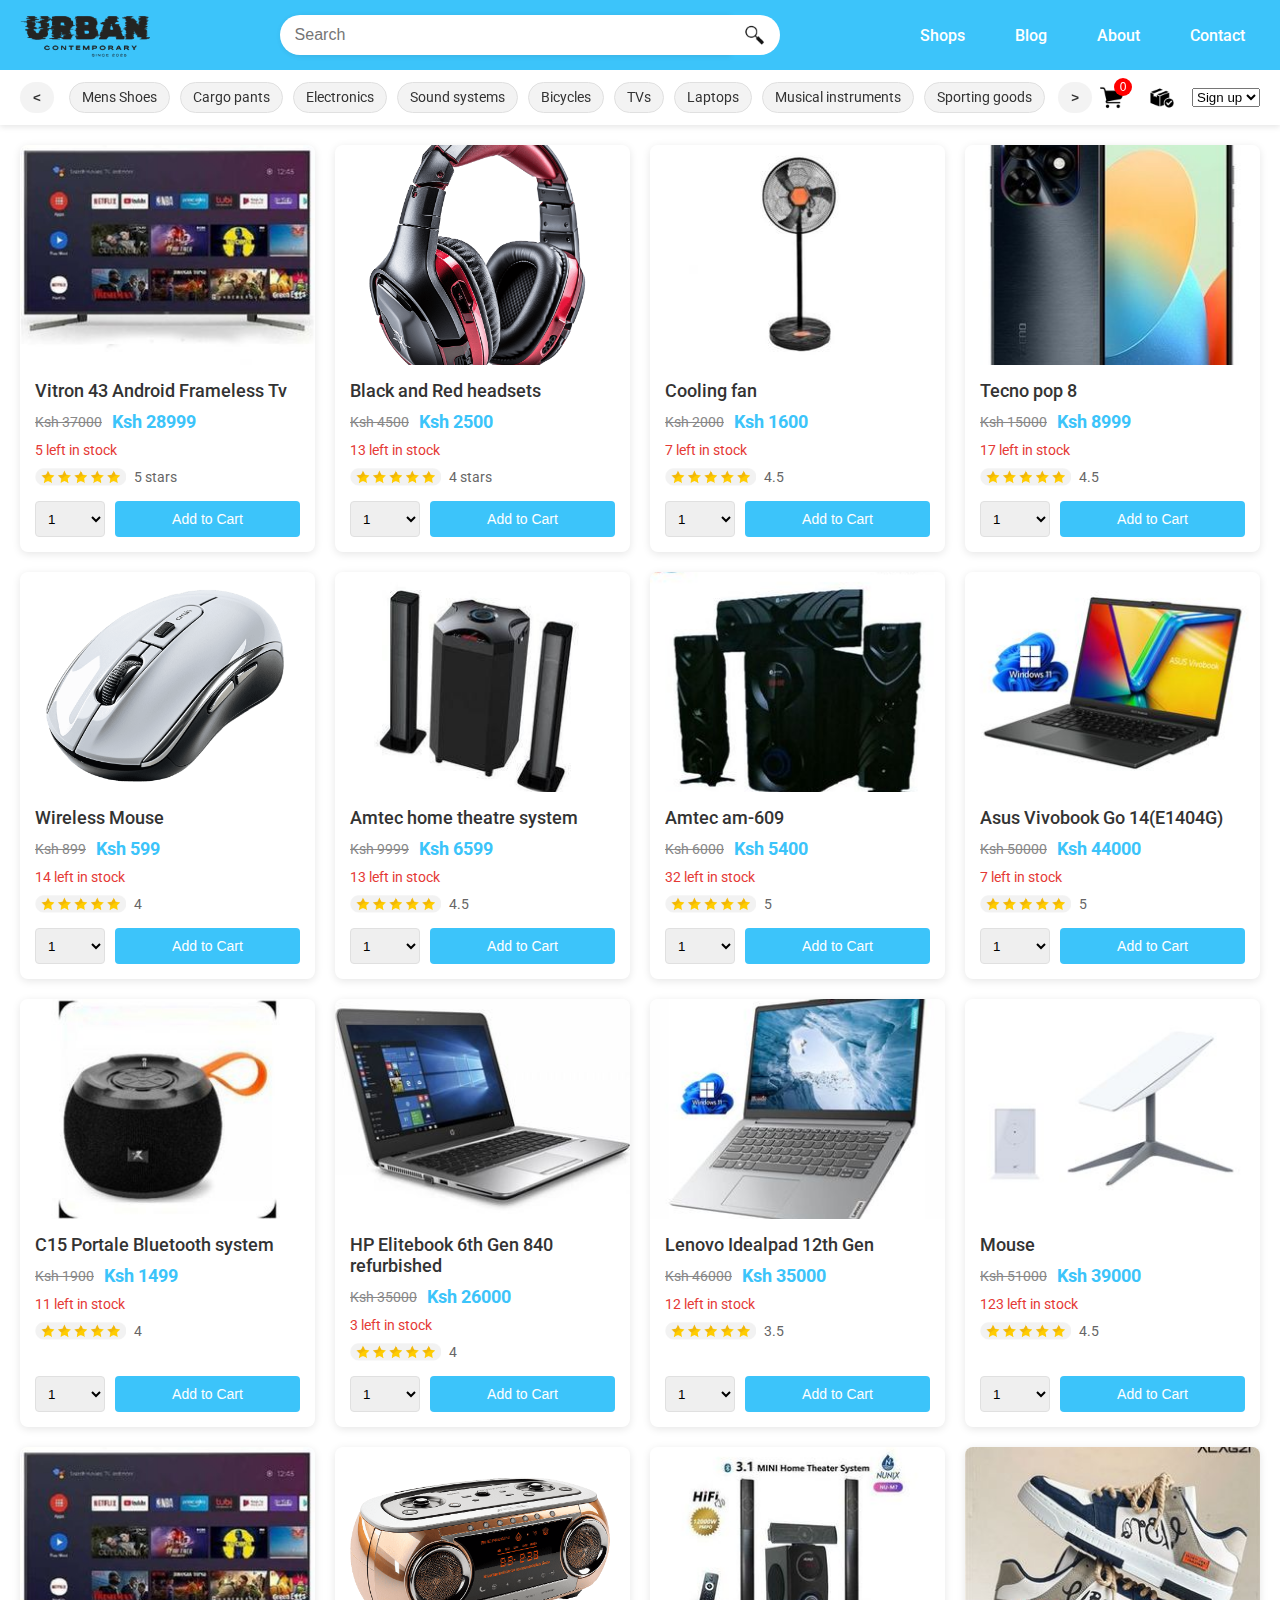
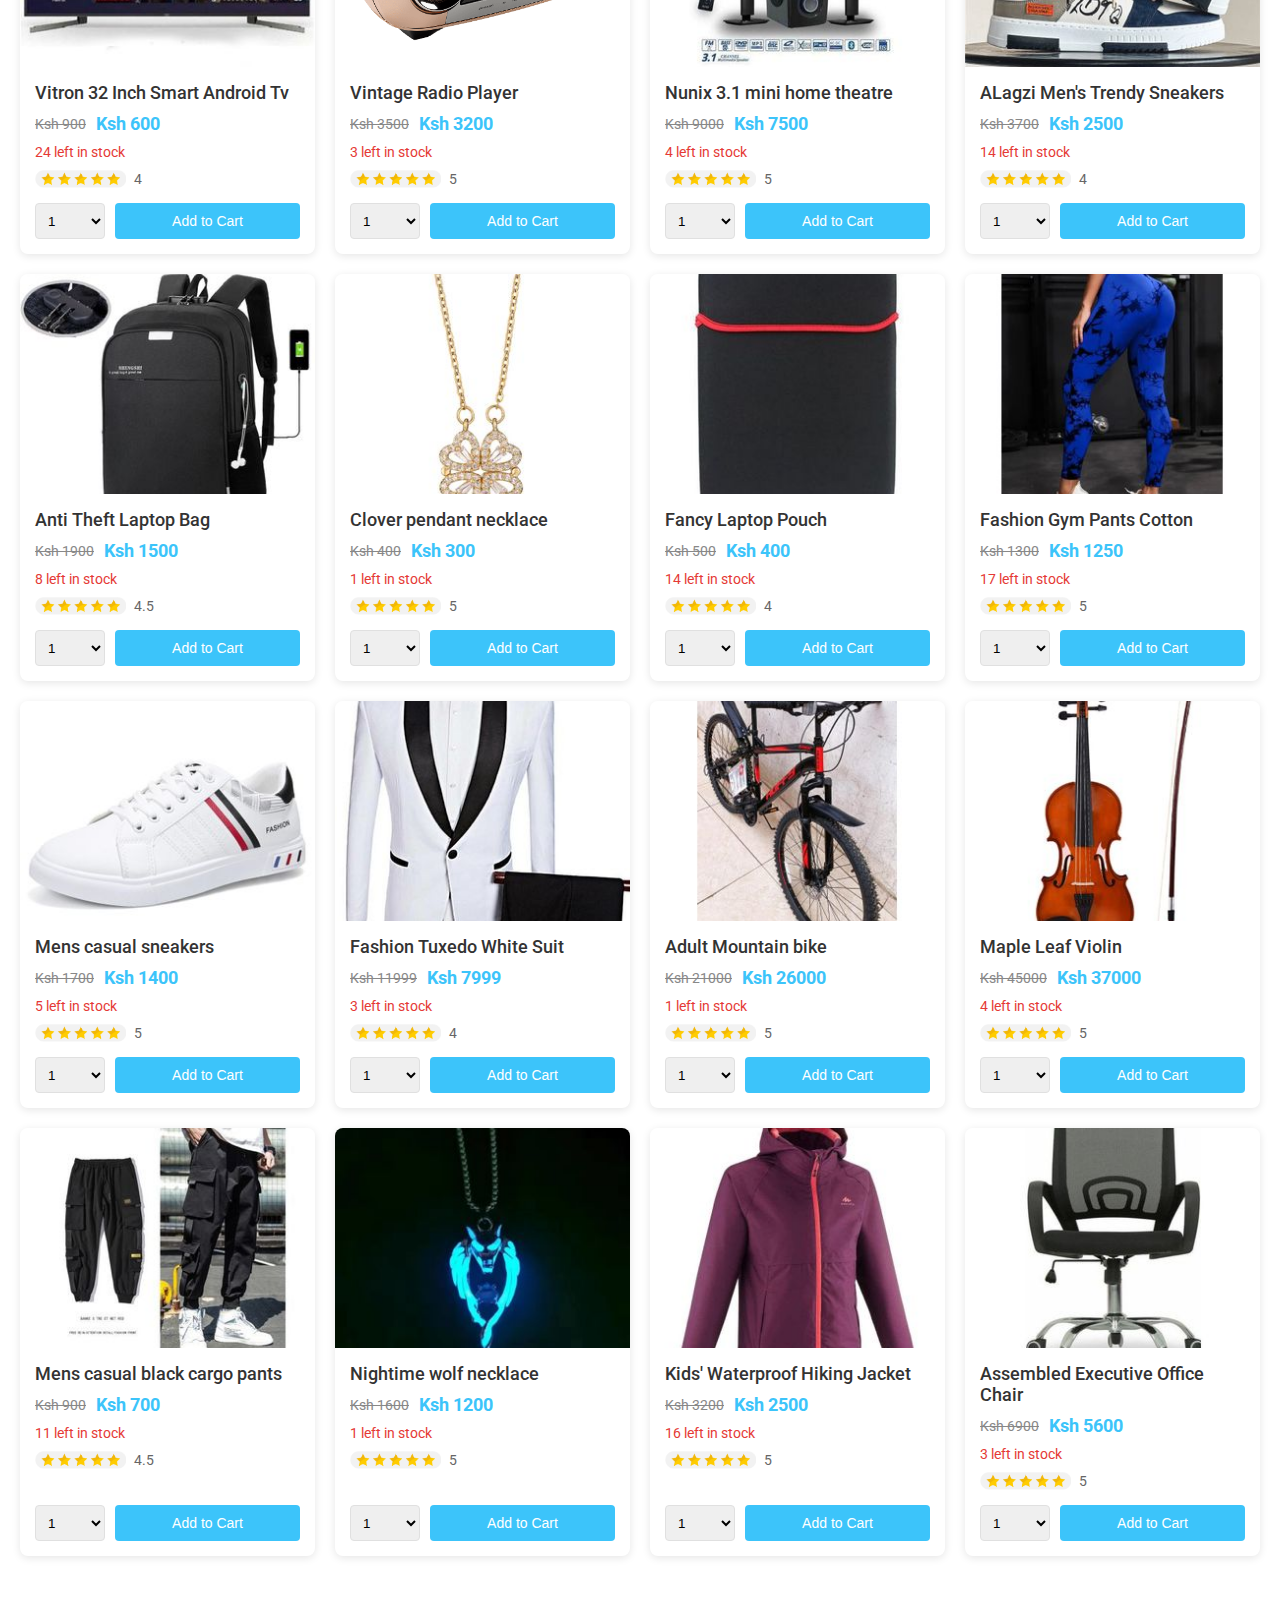
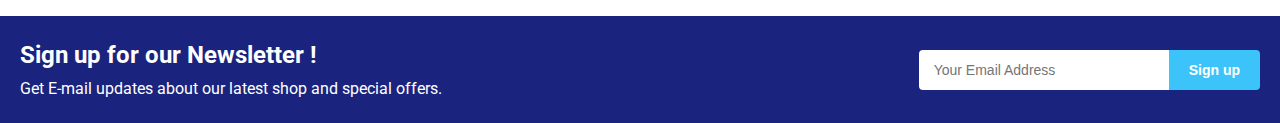
<file: html/Index.html>
<!DOCTYPE html>
<html lang="en">
<head>
  <meta charset="UTF-8">
  <meta name="viewport" content="width=device-width, initial-scale=1.0">
  <title>Urban contemporary</title>
  <link rel="preconnect" href="https://fonts.googleapis.com">
<link rel="preconnect" href="https://fonts.gstatic.com" crossorigin>
<link href="https://fonts.googleapis.com/css2?family=Roboto:ital,wght@0,100..900;1,100..900&display=swap" rel="stylesheet">

<link rel="stylesheet" href="../css/index.css">
<link rel="stylesheet" href="../css/products.css">
</head>
<body>
  <!-- Main Header -->
<header class="header">
  <div class="header-content">
    <div class="header-left">
      <img class="logo" src="../icons/3-company-logo__1_-removebg-preview.png" alt="Company Logo">
    </div>
    
    <div class="search-section">
      <input type="search" class="search-bar" placeholder="Search" aria-label="Search products">
      <button type="button" class="search-btn" aria-label="Search">
        <img src="../icons/—Pngtree—vector search icon_3783210.png" alt="" class="search-icon">
      </button>
    </div>

    <nav class="main-nav">
      <ul class="nav-list">
        <li><a href="#" class="nav-link">Shops</a></li>
        <li><a href="#" class="nav-link">Blog</a></li>
        <li><a href="#" class="nav-link">About</a></li>
        <li><a href="#" class="nav-link">Contact</a></li>
      </ul>
    </nav>
  </div>
</header>

<!-- Mini Header -->
<div class="mini-header">
  <div class="mini-header-content">
    <button class="scroll-btn left-btn" aria-label="Scroll left">&lt;</button>
    
    <div class="scroll-wrapper">
      <div class="scroll-container" aria-label="Product categories">
        <div class="scroll-content">
          <a href="#" class="scroll-item">Mens Shoes</a>
          <a href="#" class="scroll-item">Cargo pants</a>
          <a href="#" class="scroll-item">Electronics</a>
          <a href="#" class="scroll-item">Sound systems</a>
          <a href="#" class="scroll-item">Bicycles</a>
          <a href="#" class="scroll-item">TVs</a>
          <a href="#" class="scroll-item">Laptops</a>
          <a href="#" class="scroll-item">Musical instruments</a>
          <a href="#" class="scroll-item">Sporting goods</a>
          <a href="#" class="scroll-item">Home deco</a>
          <a href="#" class="scroll-item">Office</a>
        </div>
      </div>
    </div>
    
    <button class="scroll-btn right-btn" aria-label="Scroll right">&gt;</button>

    <div class="header-utils">
      <a href="./Checkout.html">
      <button class="icon-btn icon-btn-1" aria-label="Cart">
        <img src="../icons/shopping-cart-no-background.png" alt="" class="util-icon">
        <div class="cart-quantity-display-js cart-quantity-display-css"></div>
      </button>
    </a>
      
      <button class="icon-btn" aria-label="Orders">
        <img src="../icons/orders.png" alt="" class="util-icon">
      </button>
      
      <select class="login-btn" id="login-select">
        <option value="sign-up.html"  class="sign-up-select">Sign up</option>
        <option value="login.html" class="sign-up-select">Log in</option>
      </select>
      </div>
    </div>
  </div>

 <!--The products section starts here -->
  <div class="main-container">
    <div class="all-products-container">
    </div>
    
  </div>

  <footer>
    <div class="newsletter-container">
      <div class="newsletter-text">
        <h2>Sign up for our Newsletter !</h2>
        <p>Get E-mail updates about our latest shop and special offers.</p>
      </div>
      <div class="newsletter-form">
          <input type="email" class="email-input" placeholder="Your Email Address" required>
          <button type="submit" class="signup-button">Sign up</button>
       </div>
    </div>

</footer>

<script type="module" src="../javascript/index.js"></script>
</body>
</html>
</file>
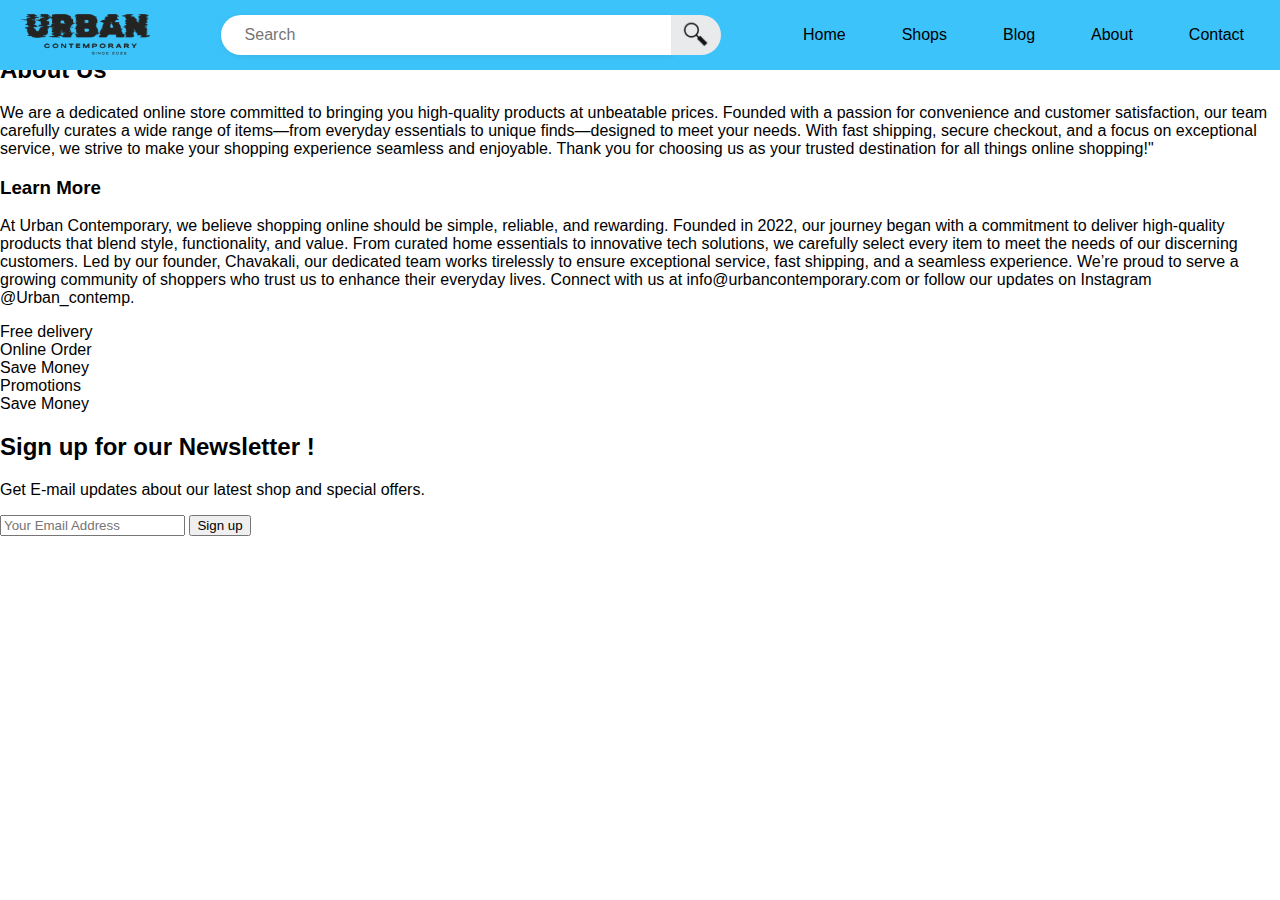
<file: html/about.html>
<!DOCTYPE html>
<html lang="en">
<head>
    <meta charset="UTF-8">
    <meta name="viewport" content="width=device-width, initial-scale=1.0">
    <title>About</title>
    <link rel="stylesheet" href="../css/about.css">
</head>
<body>
     <!-- Main Header -->
    <header class="header">
    <div class="header-content">
      <div class="header-left">
        <img class="logo" src="../icons/3-company-logo__1_-removebg-preview.png" alt="Company Logo">
      </div>
      
      <div class="search-section">
        <input type="search" class="search-bar" placeholder="Search" aria-label="Search products">
        <button type="button" class="search-btn" aria-label="Search">
          <img src="../icons/—Pngtree—vector search icon_3783210.png" alt="" class="search-icon">
        </button>
      </div>
  
      <nav class="main-nav">
        <ul class="nav-list">
          <li><a href="Index.html" class="nav-link">Home</a></li>
          <li><a href="shop.html" class="nav-link">Shops</a></li>
          <li><a href="blog.html" class="nav-link">Blog</a></li>
          <li><a href="about.html" class="nav-link">About</a></li>
          <li><a href="contact.html" class="nav-link">Contact</a></li>
        </ul>
      </nav>
      </div>
    </header>
    <br><br>

    <h2 class="katik" >About Us</h2>
    <div class="about">
      <p>We are a dedicated online store committed to bringing you high-quality products at unbeatable prices. Founded with a passion for convenience and customer satisfaction, our team carefully curates a wide range of items—from everyday essentials to unique finds—designed to meet your needs. With fast shipping, secure checkout, and a focus on exceptional service, we strive to make your shopping experience seamless and enjoyable. Thank you for choosing us as your trusted destination for all things online shopping!"</p>
    </div>

    <h3 class="katik">Learn More</h3>
    <p>At Urban Contemporary, we believe shopping online should be simple, reliable, and rewarding. Founded in 2022, our journey began with a commitment to deliver high-quality products that blend style, functionality, and value. From curated home essentials to innovative tech solutions, we carefully select every item to meet the needs of our discerning customers. Led by our founder, Chavakali, our dedicated team works tirelessly to ensure exceptional service, fast shipping, and a seamless experience. We’re proud to serve a growing community of shoppers who trust us to enhance their everyday lives. Connect with us at info@urbancontemporary.com or follow our updates on Instagram @Urban_contemp.</p>

   <!--Advertisment-->
   <div class="mkebe">
    <div class="box" id="box1">Free delivery</div>
    <div class="box" id="box2">Online Order</div>
    <div class="box" id="box3">Save Money</div>
    <div class="box" id="box4">Promotions</div>
    <div class="box" id="box5">Save Money</div>
    
   </div>

    <footer>
      <div class="newsletter-container">
        <div class="newsletter-text">
          <h2>Sign up for our Newsletter !</h2>
          <p>Get E-mail updates about our latest shop and special offers.</p>
        </div>
        <div class="newsletter-form">
            <input type="email" class="email-input" placeholder="Your Email Address" required>
            <button type="submit" class="signup-button">Sign up</button>
         </div>
      </div>
  
  </footer>
 
  </body>
</html>
</file>
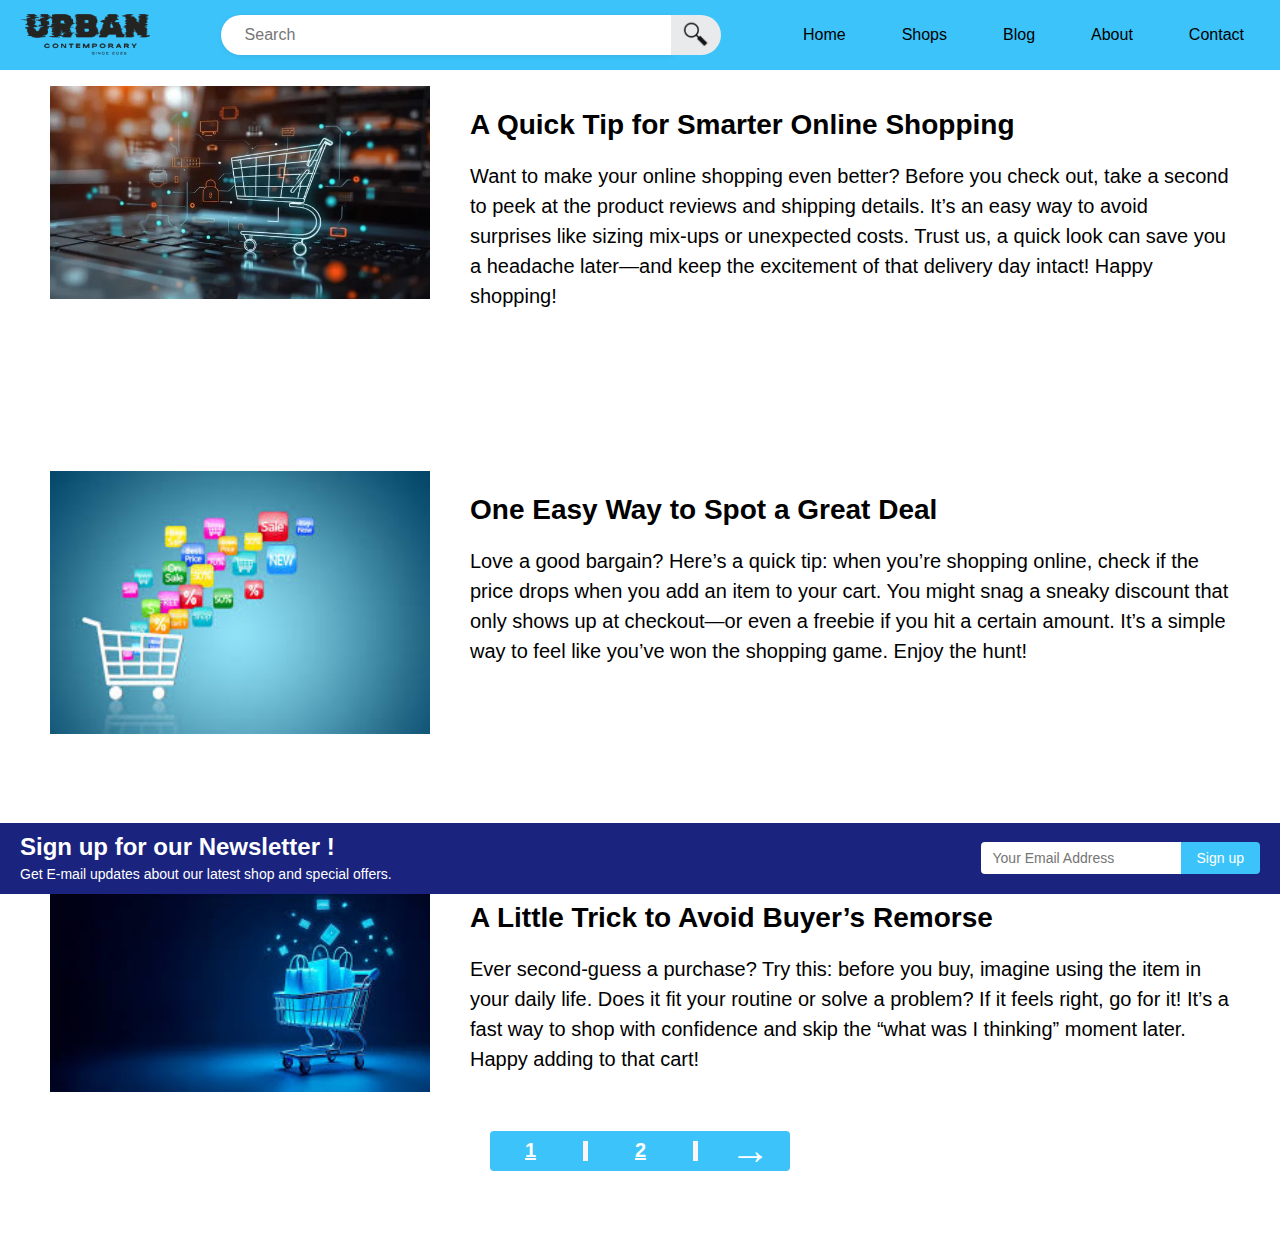
<file: html/blog.html>
<!DOCTYPE html>
<html lang="en">
<head>
    <meta charset="UTF-8">
    <meta name="viewport" content="width=device-width, initial-scale=1.0">
    <title>BLOG</title>
    <link rel="stylesheet" href="../css/blog.css">
</head>
<body>
    <!-- Main Header -->
<header class="header">
  <div class="header-content">
    <div class="header-left">
      <img class="logo" src="../icons/3-company-logo__1_-removebg-preview.png" alt="Company Logo">
    </div>
    
    <div class="search-section">
      <input type="search" class="search-bar" placeholder="Search" aria-label="Search products">
      <button type="button" class="search-btn" aria-label="Search">
        <img src="../icons/—Pngtree—vector search icon_3783210.png" alt="" class="search-icon">
      </button>
    </div>

    <nav class="main-nav">
      <ul class="nav-list">
        <li><a href="Index.html" class="nav-link">Home</a></li>
        <li><a href="shop.html" class="nav-link">Shops</a></li>
        <li><a href="Index.html" class="nav-link">Blog</a></li>
        <li><a href="about.html" class="nav-link">About</a></li>
        <li><a href="contact.html" class="nav-link">Contact</a></li>
      </ul>
    </nav>
  </div>
</header>
<br><br>

<section>
  <div class="kibuyu">
    <div class="pic1">
        <img src="../products/Shopimage.webp" alt="Shopping image">
    </div>
    <div class="blog1">
      <h2>A Quick Tip for Smarter Online Shopping</h2>
      <p>Want to make your online shopping even better? Before you check out, take a second to peek at the product reviews and shipping details. It’s an easy way to avoid surprises like sizing mix-ups or unexpected costs. Trust us, a quick look can save you a headache later—and keep the excitement of that delivery day intact! Happy shopping!</p>
    </div>
  </div>
  <div class="kibuyu">
    <div class="pic1">
        <img src="../products/ShopImage3.jpeg" alt="Shopping image">
    </div>
    <div class="blog1">
      <h2>One Easy Way to Spot a Great Deal</h2>
      <p>Love a good bargain? Here’s a quick tip: when you’re shopping online, check if the price drops when you add an item to your cart. You might snag a sneaky discount that only shows up at checkout—or even a freebie if you hit a certain amount. It’s a simple way to feel like you’ve won the shopping game. Enjoy the hunt!</p>
    </div>
  </div>
  <div class="kibuyu">
    <div class="pic1">
        <img src="../products/ShopImage4.jpeg" alt="Shopping image">
    </div>
    <div class="blog1">
      <h2>A Little Trick to Avoid Buyer’s Remorse</h2>
      <p>Ever second-guess a purchase? Try this: before you buy, imagine using the item in your daily life. Does it fit your routine or solve a problem? If it feels right, go for it! It’s a fast way to shop with confidence and skip the “what was I thinking” moment later. Happy adding to that cart!</p>
    </div>
  </div>

</section>
<footer>

  <!--Adjustments needed-->

  <div class="progress-container">
    <a href="" class="step">1</a>
    <div class="separator"></div>
    <a href="" class="step">2</a>
    <div class="separator"></div>
    <div class="arrow">→</div>
  </div>
    <div class="newsletter-container">
      <div class="newsletter-text">
        <h2>Sign up for our Newsletter !</h2>
        <p>Get E-mail updates about our latest shop and special offers.</p>
      </div>
      <div class="newsletter-form">
          <input type="email" class="email-input" placeholder="Your Email Address" required>
          <button type="submit" class="signup-button">Sign up</button>
       </div>
    </div>

</footer>

  </body>
</html>
</file>
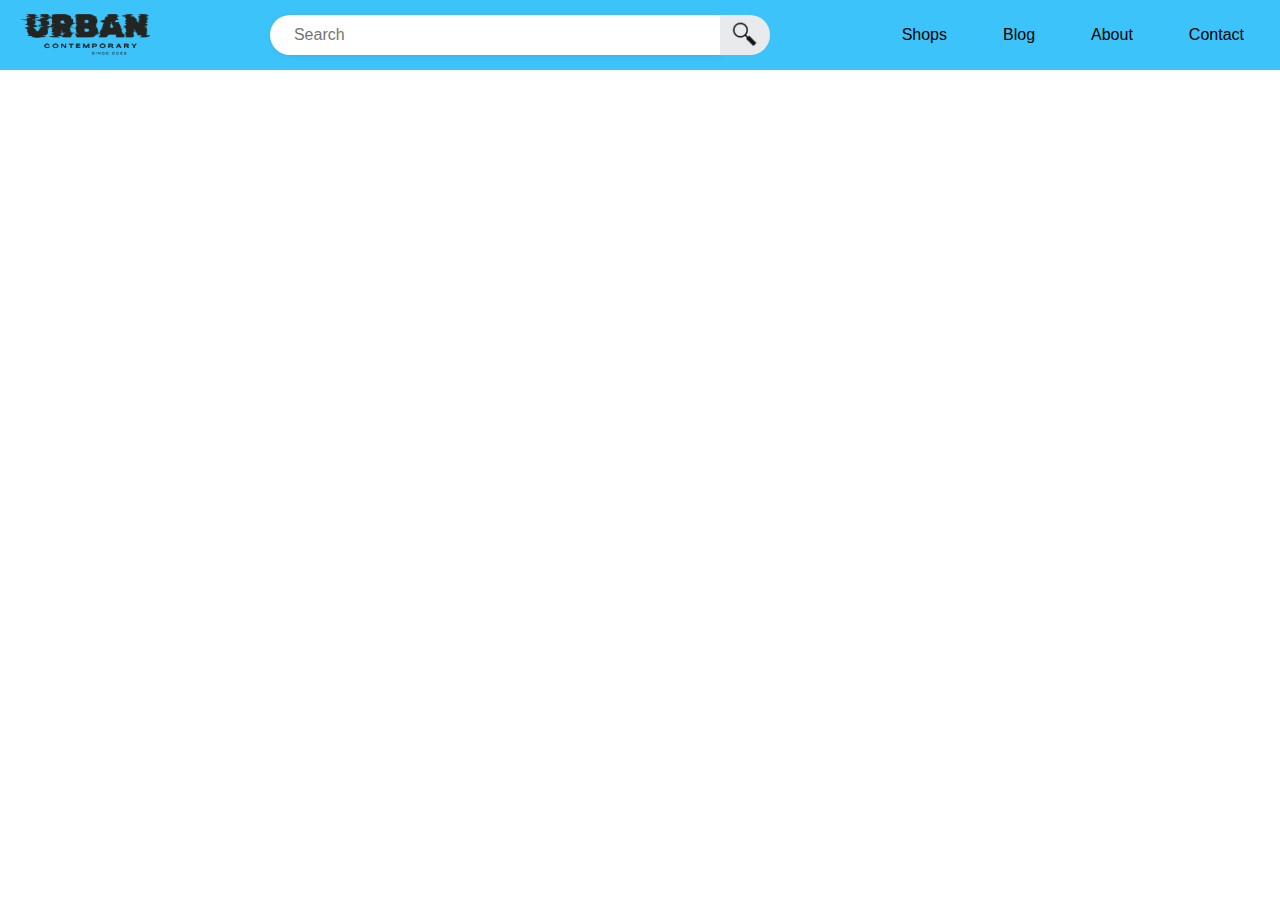
<file: html/contact.html>
<!DOCTYPE html>
<html lang="en">
<head>
    <meta charset="UTF-8">
    <meta name="viewport" content="width=device-width, initial-scale=1.0">
    <title>Contact</title>
    <link rel="stylesheet" href="../css/contact.css">
</head>
<body>
     <!-- Main Header -->
<header class="header">
    <div class="header-content">
      <div class="header-left">
        <img class="logo" src="../icons/3-company-logo__1_-removebg-preview.png" alt="Company Logo">
      </div>
      
      <div class="search-section">
        <input type="search" class="search-bar" placeholder="Search" aria-label="Search products">
        <button type="button" class="search-btn" aria-label="Search">
          <img src="../icons/—Pngtree—vector search icon_3783210.png" alt="" class="search-icon">
        </button>
      </div>
  
      <nav class="main-nav">
        <ul class="nav-list">
          <li><a href="#" class="nav-link">Shops</a></li>
          <li><a href="#" class="nav-link">Blog</a></li>
          <li><a href="#" class="nav-link">About</a></li>
          <li><a href="#" class="nav-link">Contact</a></li>
        </ul>
      </nav>
    </div>
  </header>


  <footer class="footer">
    <img src="./sign-up-newsletter.png" alt="Newsletter">
  </footer>
</body>
</html>
</file>
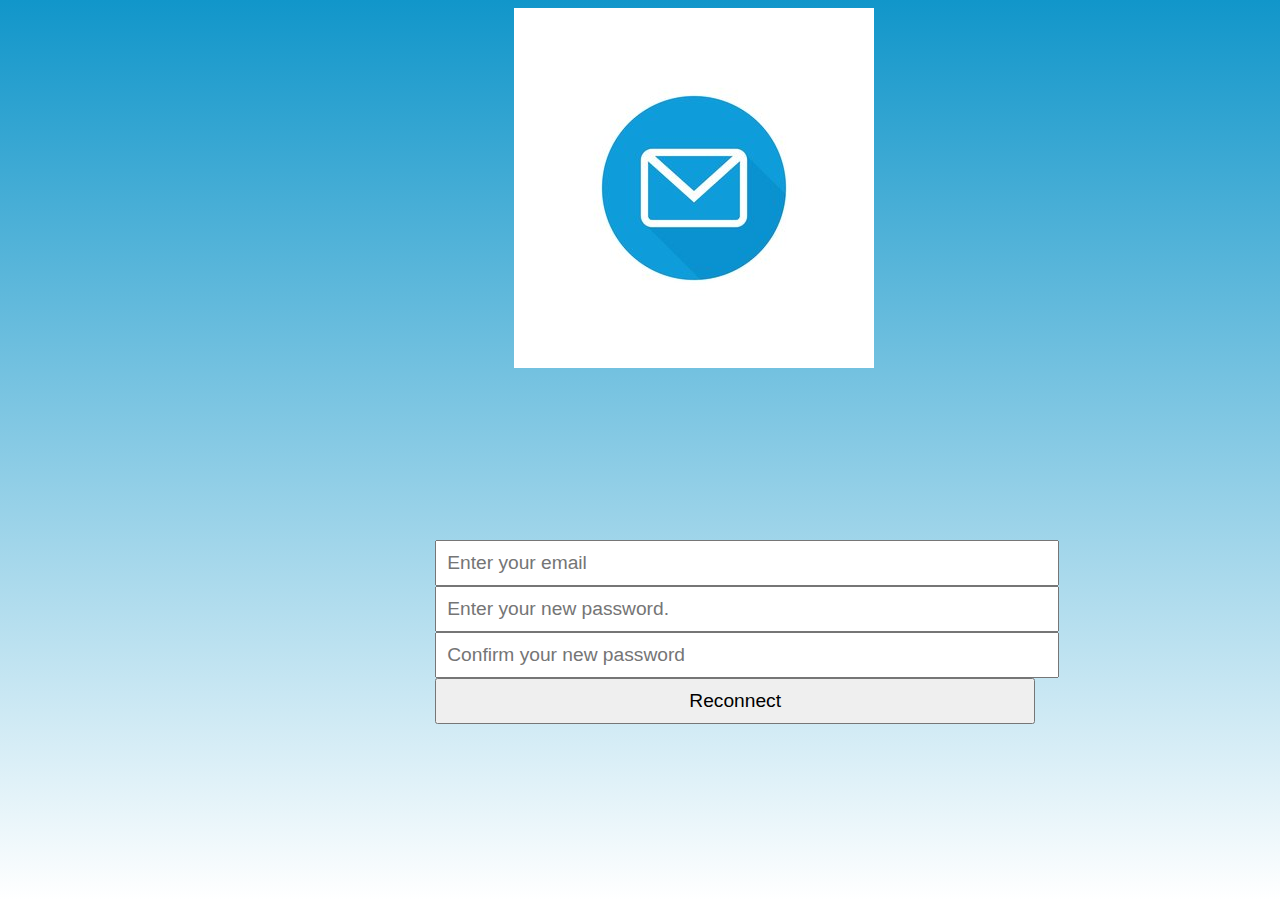
<file: html/email-reconnect.html>
<!DOCTYPE html>
<html lang="en">
<head>
    <meta charset="UTF-8">
    <meta name="viewport" content="width=device-width, initial-scale=1.0">
    <title>Reconnect</title>
    <link rel="stylesheet" href="../css/email-reconnect.css">
</head>
<body>
    <div class="mkebe1">
        <img src="../products/mail.jpg" alt="mail icon">
        <br>

        <form action="./login.html" method="post">
            <input type="email" name="email" placeholder="Enter your email">
            <input type="password" name="password" placeholder="Enter your new password."required>
            <input type="password" name="passconfirm" placeholder="Confirm your new password"required>
            <input type="submit" name="Reconn" value="Reconnect">
        </form>
    </div>
</body>
</html>
</file>
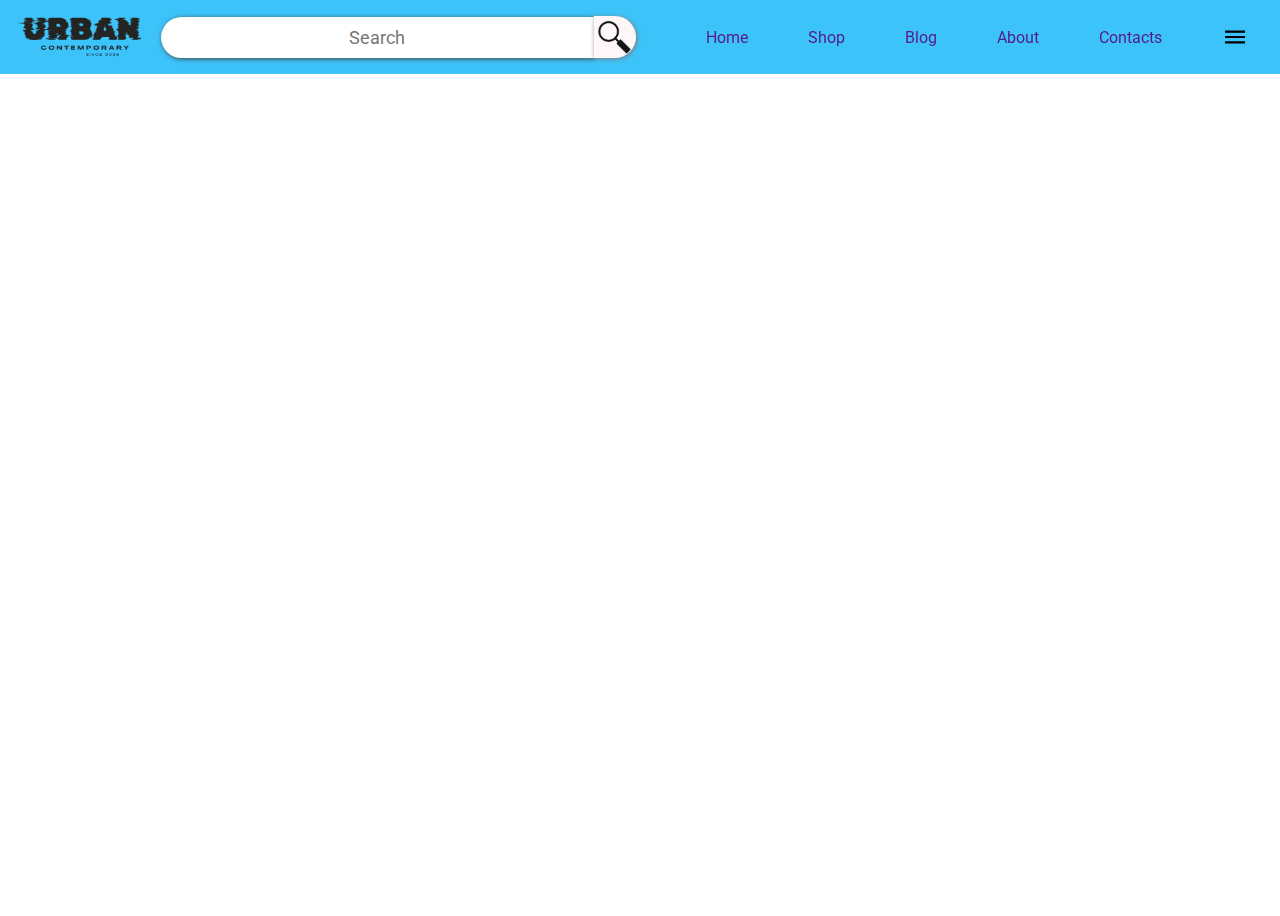
<file: html/homepage.html>
<!DOCTYPE html>
<html lang="en">
<head>
  <meta charset="UTF-8">
  <meta name="viewport" content="width=device-width, initial-scale=1.0">
  <title>Urban contemporary</title>
  <link rel="preconnect" href="https://fonts.googleapis.com">
<link rel="preconnect" href="https://fonts.gstatic.com" crossorigin>
<link href="https://fonts.googleapis.com/css2?family=Roboto:ital,wght@0,100..900;1,100..900&display=swap" rel="stylesheet">

<link rel="stylesheet" href="../css/homepage.css">
</head>
<body>
  <div class="header">
    <div class="header-left-section">
      <img class="company-logo-image" src="../icons/company-logo-removebg-preview.png" alt="Company Logo">
    </div>
    <div class="middle-section">
      <input class="search-bar-header" type="text" placeholder="Search">
      <img src="../icons/—Pngtree—vector search icon_3783210.png" class="search-button-header">
     </div>
    <div class="header-right-section">
     <nav>
      <ul class="sidebar-navigation">
       <li><a href="">Home</a></li>
       <li><a href="">Shop</a></li>
       <li><a href="">Blog</a></li>
       <li><a href="">About</a></li>
       <li><a href="">Login</a></li>
      </ul>

      <ul>
        <li><a href="">Home</a></li>
        <li><a href="">Shop</a></li>
        <li><a href="">Blog</a></li>
        <li><a href="">About</a></li>
        <li><a href="">Contacts</a></li>
        <li class="show-Menu-Icon"><a href=""><img class="menu-icon-image"src="../icons/menu-bar.png"></a></li>
       </ul>
     </nav>
    </div>
  </div>
  <div class="div">
    <p></p>
    <p></p>
    <p></p>
    <p></p>
    <p></p>
  </div>
  <script src="../javascript/homepage.js"></script>
</body>
</html>
</file>
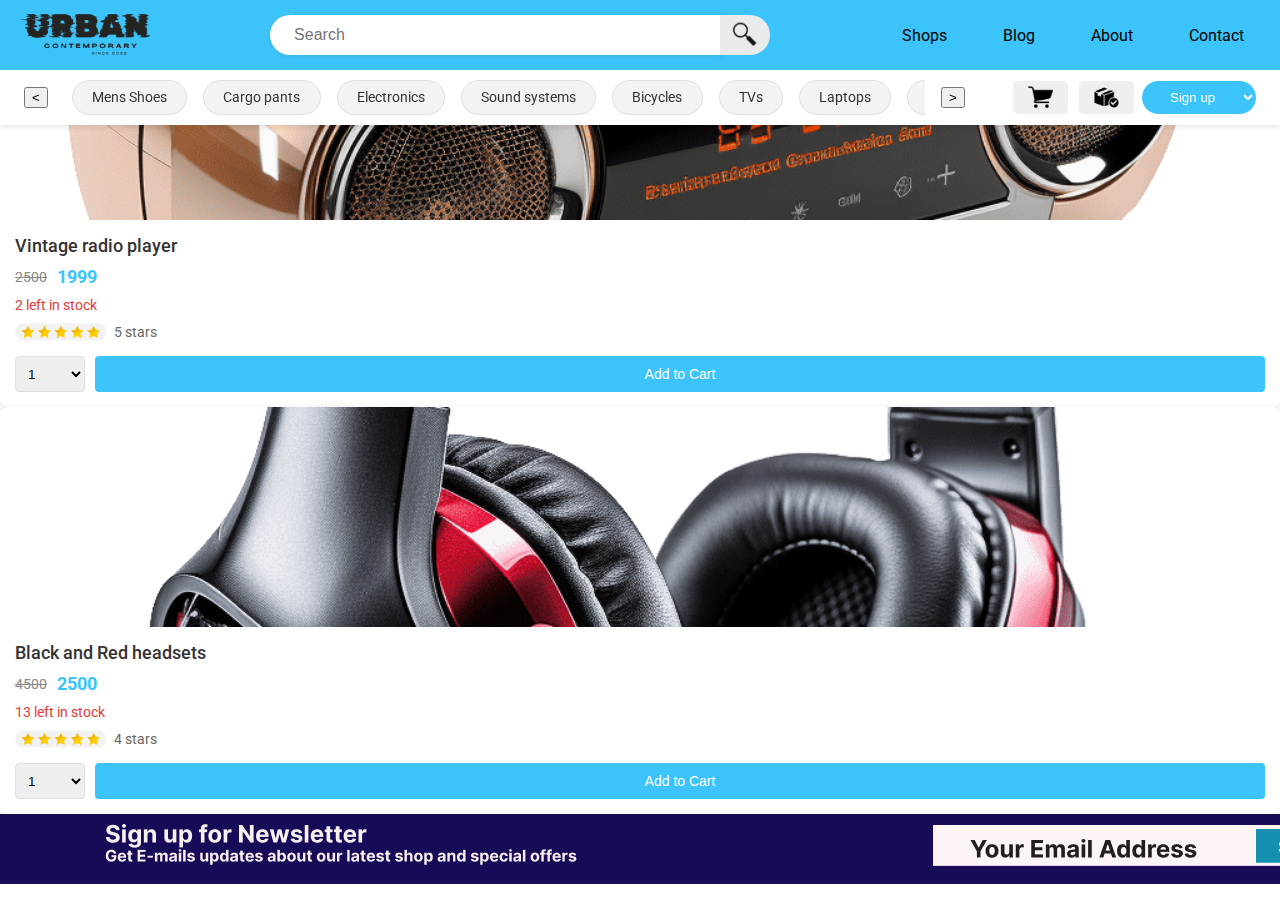
<file: html/Index-home.html>
<!DOCTYPE html>
<html lang="en">
<head>
  <meta charset="UTF-8">
  <meta name="viewport" content="width=device-width, initial-scale=1.0">
  <title>Urban contemporary</title>
  <link rel="preconnect" href="https://fonts.googleapis.com">
<link rel="preconnect" href="https://fonts.gstatic.com" crossorigin>
<link href="https://fonts.googleapis.com/css2?family=Roboto:ital,wght@0,100..900;1,100..900&display=swap" rel="stylesheet">

<link rel="stylesheet" href="../css/homepage-header.css">
<link rel="stylesheet" href="../css/products.css">
</head>
<body>
  <!-- Main Header -->
<header class="header">
  <div class="header-content">
    <div class="header-left">
      <img class="logo" src="../icons/3-company-logo__1_-removebg-preview.png" alt="Company Logo">
    </div>
    
    <div class="search-section">
      <input type="search" class="search-bar" placeholder="Search" aria-label="Search products">
      <button type="button" class="search-btn" aria-label="Search">
        <img src="../icons/—Pngtree—vector search icon_3783210.png" alt="" class="search-icon">
      </button>
    </div>

    <nav class="main-nav">
      <ul class="nav-list">
        <li><a href="#" class="nav-link">Shops</a></li>
        <li><a href="#" class="nav-link">Blog</a></li>
        <li><a href="#" class="nav-link">About</a></li>
        <li><a href="#" class="nav-link">Contact</a></li>
      </ul>
    </nav>
  </div>
</header>

<!-- Mini Header -->
<div class="mini-header">
  <div class="mini-header-content">
    <button class="scroll-btn left-btn" aria-label="Scroll left">&lt;</button>
    
    <div class="scroll-wrapper">
      <div class="scroll-container" aria-label="Product categories">
        <div class="scroll-content">
          <a href="#" class="scroll-item">Mens Shoes</a>
          <a href="#" class="scroll-item">Cargo pants</a>
          <a href="#" class="scroll-item">Electronics</a>
          <a href="#" class="scroll-item">Sound systems</a>
          <a href="#" class="scroll-item">Bicycles</a>
          <a href="#" class="scroll-item">TVs</a>
          <a href="#" class="scroll-item">Laptops</a>
          <a href="#" class="scroll-item">Musical instruments</a>
          <a href="#" class="scroll-item">Sporting goods</a>
          <a href="#" class="scroll-item">Home deco</a>
          <a href="#" class="scroll-item">Office</a>
        </div>
      </div>
    </div>
    
    <button class="scroll-btn right-btn" aria-label="Scroll right">&gt;</button>

    <div class="header-utils">
      <a href="./Checkout.html">
      <button class="icon-btn icon-btn-1" aria-label="Cart">
        <img src="../icons/shopping-cart-no-background.png" alt="" class="util-icon">
        <div class="cart-quantity-display-js cart-quantity-display-css"></div>
      </button>
    </a>
      
      <button class="icon-btn" aria-label="Orders">
        <img src="../icons/orders.png" alt="" class="util-icon">
      </button>
      
          <select class="login-btn">
            <option value="1" selected href="">Sign up</option>
            <option value="2" href="../html/login.html">Log in</option>
          </select>
      </div>
    </div>
  </div>

 <!--The products section starts here -->
  <div class="main-container">
    <div class="all-products-container">
    </div>
    
  </div>

  <script type="module" src="../javascript/homepage.js"></script>




  <footer class="footer">
    <img src="./sign-up-newsletter.png" alt="Newsletter">
  </footer>
</body>
</html>
</file>
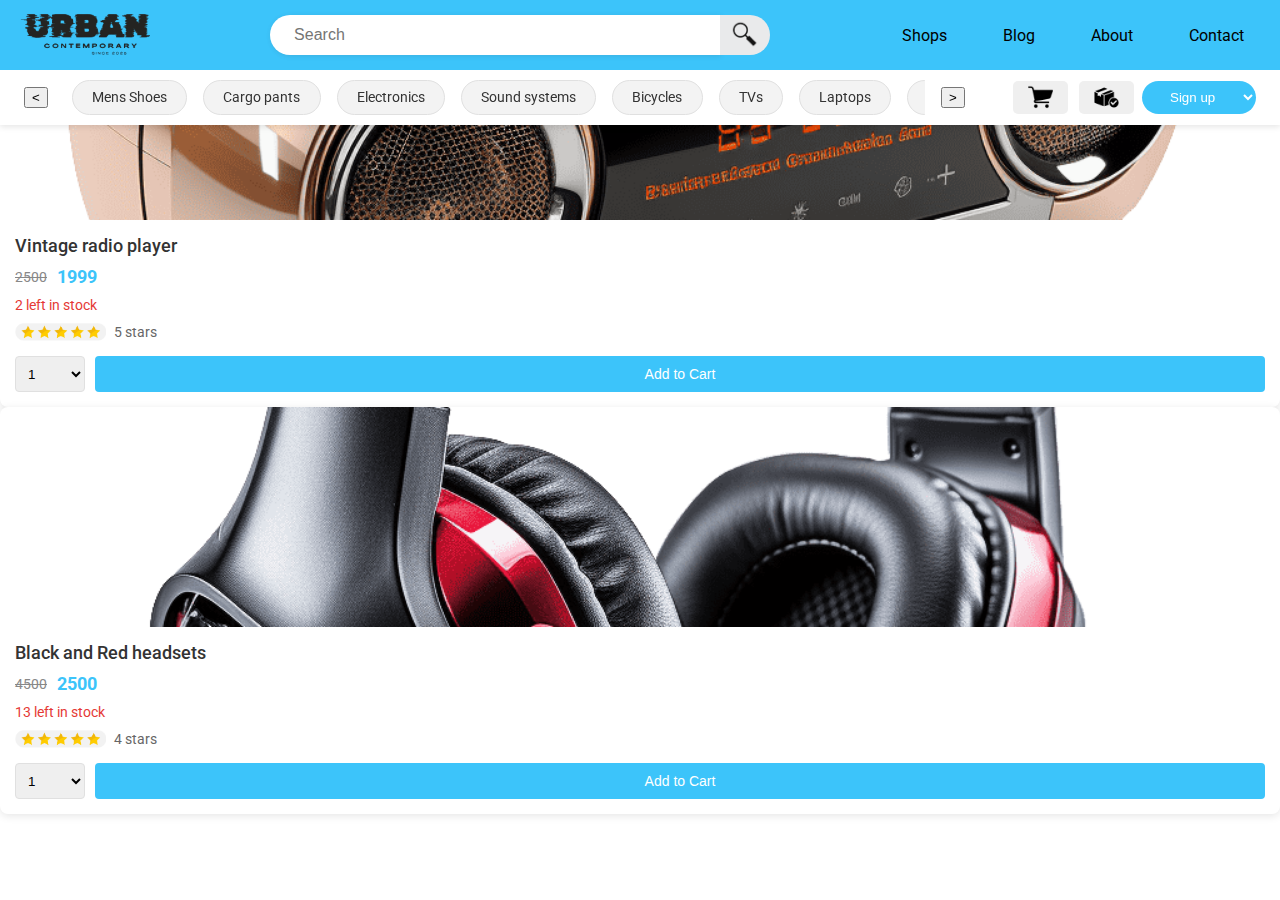
<file: html/Urban Contemporary.html>
<!DOCTYPE html>
<html lang="en">
<head>
  <meta charset="UTF-8">
  <meta name="viewport" content="width=device-width, initial-scale=1.0">
  <title>Urban contemporary</title>
  <link rel="preconnect" href="https://fonts.googleapis.com">
<link rel="preconnect" href="https://fonts.gstatic.com" crossorigin>
<link href="https://fonts.googleapis.com/css2?family=Roboto:ital,wght@0,100..900;1,100..900&display=swap" rel="stylesheet">

<link rel="stylesheet" href="../css/homepage-header.css">
<link rel="stylesheet" href="../css/products.css">
</head>
<body>
  <!-- Main Header -->
<header class="header">
  <div class="header-content">
    <div class="header-left">
      <img class="logo" src="../icons/3-company-logo__1_-removebg-preview.png" alt="Company Logo">
    </div>
    
    <div class="search-section">
      <input type="search" class="search-bar" placeholder="Search" aria-label="Search products">
      <button type="button" class="search-btn" aria-label="Search">
        <img src="../icons/—Pngtree—vector search icon_3783210.png" alt="" class="search-icon">
      </button>
    </div>

    <nav class="main-nav">
      <ul class="nav-list">
        <li><a href="#" class="nav-link">Shops</a></li>
        <li><a href="#" class="nav-link">Blog</a></li>
        <li><a href="#" class="nav-link">About</a></li>
        <li><a href="#" class="nav-link">Contact</a></li>
      </ul>
    </nav>
  </div>
</header>

<!-- Mini Header -->
<div class="mini-header">
  <div class="mini-header-content">
    <button class="scroll-btn left-btn" aria-label="Scroll left">&lt;</button>
    
    <div class="scroll-wrapper">
      <div class="scroll-container" aria-label="Product categories">
        <div class="scroll-content">
          <a href="#" class="scroll-item">Mens Shoes</a>
          <a href="#" class="scroll-item">Cargo pants</a>
          <a href="#" class="scroll-item">Electronics</a>
          <a href="#" class="scroll-item">Sound systems</a>
          <a href="#" class="scroll-item">Bicycles</a>
          <a href="#" class="scroll-item">TVs</a>
          <a href="#" class="scroll-item">Laptops</a>
          <a href="#" class="scroll-item">Musical instruments</a>
          <a href="#" class="scroll-item">Sporting goods</a>
          <a href="#" class="scroll-item">Home deco</a>
          <a href="#" class="scroll-item">Office</a>
        </div>
      </div>
    </div>
    
    <button class="scroll-btn right-btn" aria-label="Scroll right">&gt;</button>

    <div class="header-utils">
      <a href="./Checkout.html">
      <button class="icon-btn icon-btn-1" aria-label="Cart">
        <img src="../icons/shopping-cart-no-background.png" alt="" class="util-icon">
        <div class="cart-quantity-display-js cart-quantity-display-css"></div>
      </button>
    </a>
      
      <button class="icon-btn" aria-label="Orders">
        <img src="../icons/orders.png" alt="" class="util-icon">
      </button>
      
        <select class="login-btn">
          <option value="1" selected href="" class="sign-up-select">Sign up</option>
          <option value="2" href="" class="sign-up-select">Log in</option>
        </select>
    </div>
  </div>
</div>

 <!--The products section starts here -->
 <div class="main-container">
    <div class="all-products-container">
    </div>
    
</div>

<script type="module" src="../javascript/homepage.js"></script>
  
</body>
</html>
</file>
<file: css/index.css>
/* Base Styles */
* {
  box-sizing: border-box;
  margin: 0;
  padding: 0;
}

:root {
  --primary-color: #3cc4fa;
  --primary-dark: #32b1e0;
  --secondary-color: #1a237e;
  --text-color: #333;
  --light-bg: #f3f3f3;
  --border-color: #e0e0e0;
  --white: #fff;
  --header-height: 70px;
  --mini-header-height: 55px;
  --total-header-height: calc(var(--header-height) + var(--mini-header-height));
}

html, body {
  font-family: Roboto, Arial, sans-serif;
  margin: 0;
  padding: 0;
  scroll-padding-top: var(--total-header-height);
  color: var(--text-color);
}

body {
  min-height: 100vh;
  display: flex;
  flex-direction: column;
}

/* Main Header */
.header {
  position: fixed;
  top: 0;
  left: 0;
  width: 100%;
  height: var(--header-height);
  background: var(--primary-color);
  z-index: 1000;
  padding: 0;
}

.header-content {
  display: flex;
  align-items: center;
  justify-content: space-between;
  width: 100%;
  max-width: 1400px;
  margin: 0 auto;
  height: 100%;
  padding: 0 20px;
}

/* Logo */
.header-left {
  display: flex;
  align-items: center;
}

.logo {
  height: 50px;
  width: auto;
  max-width: 150px;
  object-fit: contain;
  transition: transform 0.2s ease;
}

.logo:hover {
  transform: scale(1.02);
}

/* Search Section */
.search-section {
  flex: 1;
  max-width: 500px;
  margin: 0 20px;
  display: flex;
  position: relative;
}

.search-bar {
  flex: 1;
  height: 40px;
  padding: 0 15px;
  border: none;
  border-radius: 20px 0 0 20px;
  font-size: 1rem;
  box-shadow: 1px 1px 5px rgba(69, 69, 71, 0.15);
}

.search-btn {
  width: 50px;
  height: 40px;
  border: none;
  border-radius: 0 20px 20px 0;
  background: var(--white);
  cursor: pointer;
  transition: all 0.2s ease;
  display: flex;
  align-items: center;
  justify-content: center;
}

.search-icon {
  width: 24px;
  height: 24px;
}

.search-btn:hover {
  background: var(--light-bg);
}

.search-btn:active {
  transform: scale(0.98);
}

/* Navigation */
.main-nav {
  display: flex;
}

.nav-list {
  display: flex;
  gap: 20px;
  list-style: none;
  margin: 0;
  padding: 0;
}

.nav-link {
  color: var(--white);
  text-decoration: none;
  padding: 8px 15px;
  border-radius: 8px;
  transition: all 0.2s ease;
  font-weight: 500;
  white-space: nowrap;
}

.nav-link:hover {
  background-color: rgba(255, 255, 255, 0.2);
}

/* Mobile menu toggle */
.menu-toggle {
  display: none;
  flex-direction: column;
  justify-content: space-between;
  width: 30px;
  height: 21px;
  cursor: pointer;
  margin-left: 15px;
  z-index: 1001;
}

.menu-toggle span {
  display: block;
  height: 3px;
  width: 100%;
  background-color: var(--white);
  border-radius: 3px;
}

/* Mini Header */
.mini-header {
  position: fixed;
  top: var(--header-height);
  left: 0;
  width: 100%;
  height: var(--mini-header-height);
  background: var(--white);
  box-shadow: 0 2px 6px rgba(0, 0, 0, 0.1);
  z-index: 999;
}

.mini-header-content {
  display: flex;
  align-items: center;
  width: 100%;
  max-width: 1400px;
  margin: 0 auto;
  padding: 0 20px;
  height: 100%;
}

/* Scroll Buttons */
.scroll-btn {
  padding: 8px 13px;
  border-radius: 18px;
  border: none;
  cursor: pointer;
  background-color: var(--light-bg);
  color: var(--text-color);
  font-weight: bold;
  transition: all 0.2s ease-in-out;
  flex-shrink: 0;
}

.scroll-btn:hover {
  background: var(--primary-color);
  color: var(--white);
}

.scroll-btn:active {
  opacity: 0.8;
}

/* Scroll Container */
.scroll-wrapper {
  flex: 1;
  margin: 0 10px;
  position: relative;
  overflow: hidden;
}

.scroll-container {
  overflow-x: auto;
  scroll-behavior: smooth;
  -ms-overflow-style: none;
  scrollbar-width: none;
  height: 100%;
}

.scroll-container::-webkit-scrollbar {
  display: none;
}

.scroll-content {
  display: flex;
  gap: 10px;
  height: 100%;
  align-items: center;
  padding: 0 5px;
}

.scroll-item {
  white-space: nowrap;
  padding: 6px 12px;
  border-radius: 20px;
  background: var(--light-bg);
  color: var(--text-color);
  text-decoration: none;
  transition: all 0.2s ease;
  font-size: 0.9rem;
  border: 1px solid var(--border-color);
  flex-shrink: 0;
}

.scroll-item:hover {
  background: var(--primary-color);
  color: var(--white);
  border-color: transparent;
}

/* Header Utilities */
.header-utils {
  display: flex;
  gap: 10px;
  align-items: center;
  justify-content: flex-end;
  margin-left: auto;
  flex-shrink: 0;
}

.cart-link {
  text-decoration: none;
}

.util-icon {
  width: 24px;
  height: 24px;
  transition: opacity 0.2s ease;
}

.icon-btn {
  padding: 8px;
  background-color: transparent;
  display: flex;
  align-items: center;
  justify-content: center;
  border-radius: 5px;
  border: none;
  cursor: pointer;
  position: relative;
}

.icon-btn:hover {
  background-color: rgba(255, 255, 255, 0.2);
}

.cart-quantity-display-css {
  position: absolute;
  top: 0;
  right: 0;
  background-color: red;
  color: white;
  font-size: 12px;
  width: 18px;
  height: 18px;
  border-radius: 50%;
  display: flex;
  align-items: center;
  justify-content: center;
}

.signup-btn {
  background-color: var(--secondary-color);
  border: none;
  color: white;
  padding: 8px 16px;
  font-size: 14px;
  border-radius: 5px;
  cursor: pointer;
  transition: background-color 0.3s ease;
  white-space: nowrap;
}

.signup-btn:hover {
  background-color: #252f8f;
}

/* Main Container */
.main-container {
  margin-top: var(--total-header-height);
  padding: 20px;
  max-width: 1400px;
  margin-left: auto;
  margin-right: auto;
  flex-grow: 1;
  width: 100%;
}

.all-products-container {
  display: grid;
  grid-template-columns: repeat(auto-fill, minmax(280px, 1fr));
  gap: 20px;
  width: 100%;
}

/* Footer */
footer {
  margin-top: 40px;
  width: 100%;
}

.newsletter-container {
  background-color: var(--secondary-color);
  color: white;
  padding: 25px 20px;
  display: flex;
  align-items: center;
  justify-content: space-between;
  width: 100%;
}

.newsletter-text {
  flex: 1;
  margin-right: 20px;
}

.newsletter-text h2 {
  margin: 0 0 10px 0;
  font-size: 24px;
}

.newsletter-text p {
  margin: 0;
  font-size: 16px;
}

.newsletter-form {
  display: flex;
  align-items: center;
  flex-shrink: 0;
}

.email-input {
  padding: 12px 15px;
  border: none;
  border-radius: 4px 0 0 4px;
  font-size: 14px;
  width: 250px;
}

.signup-button {
  background-color: var(--primary-color);
  color: white;
  border: none;
  padding: 12px 20px;
  border-radius: 0 4px 4px 0;
  cursor: pointer;
  font-size: 14px;
  font-weight: bold;
  transition: background-color 0.3s;
}

.signup-button:hover {
  background-color: var(--primary-dark);
}

/* Responsive Design */
@media (max-width: 1024px) {
  .search-section {
    max-width: 350px;
    margin: 0 15px;
  }
  
  .nav-list {
    gap: 15px;
  }
  
  .nav-link {
    padding: 6px 12px;
  }
}

@media (max-width: 900px) {
  :root {
    --header-height: 60px;
    --mini-header-height: 50px;
  }
  
  .logo {
    height: 40px;
  }
  
  .search-section {
    max-width: 300px;
    margin: 0 10px;
  }
  
  .search-bar, .search-btn {
    height: 36px;
  }
  
  .newsletter-container {
    flex-direction: column;
    text-align: center;
    padding: 20px 15px;
  }
  
  .newsletter-text {
    margin-right: 0;
    margin-bottom: 15px;
  }
  
  .newsletter-form {
    width: 100%;
    max-width: 400px;
  }
  
  .email-input {
    flex: 1;
  }
}

@media (max-width: 768px) {
  :root {
    --header-height: 60px;
    --mini-header-height: 45px;
  }
  
  .header-content {
    position: relative;
    padding: 0 15px;
  }
  
  .logo {
    height: 35px;
  }
  
  .search-section {
    margin: 0 10px;
    max-width: none;
    flex: 1;
  }
  
  .search-bar, .search-btn {
    height: 34px;
  }
  
  .search-icon {
    width: 20px;
    height: 20px;
  }
  
  .main-nav {
    display: none;
    position: absolute;
    top: var(--header-height);
    left: 0;
    width: 100%;
    background-color: var(--primary-color);
    padding: 5px 0;
    box-shadow: 0 5px 10px rgba(0, 0, 0, 0.1);
    z-index: 1000;
  }
  
  .main-nav.active {
    display: block;
  }
  
  .nav-list {
    flex-direction: column;
    gap: 0;
  }
  
  .nav-link {
    display: block;
    padding: 12px 20px;
    border-radius: 0;
  }
  
  .menu-toggle {
    display: flex;
  }
  
  .header-utils {
    margin-left: 10px;
  }
  
  .icon-btn {
    padding: 5px;
  }
  
  .util-icon {
    width: 22px;
    height: 22px;
  }
  
  .signup-btn {
    padding: 6px 12px;
    font-size: 13px;
  }
  
  .mini-header-content {
    padding: 0 10px;
  }
  
  .scroll-wrapper {
    margin: 0 5px;
  }
  
  .scroll-btn {
    padding: 5px 10px;
    font-size: 12px;
  }
  
  .all-products-container {
    grid-template-columns: repeat(auto-fill, minmax(220px, 1fr));
  }
}

@media (max-width: 576px) {
  :root {
    --header-height: 55px;
    --mini-header-height: 40px;
  }
  
  .header-content {
    padding: 0 10px;
  }
  
  .logo {
    height: 30px;
    max-width: 90px;
  }
  
  .search-section {
    margin: 0 8px;
  }
  
  .search-bar {
    height: 32px;
    padding: 0 10px;
    font-size: 14px;
    border-radius: 16px 0 0 16px;
  }
  
  .search-btn {
    width: 36px;
    height: 32px;
    border-radius: 0 16px 16px 0;
  }
  
  .search-icon {
    width: 18px;
    height: 18px;
  }
  
  .mini-header-content {
    padding: 0 8px;
  }
  
  .scroll-item {
    padding: 4px 10px;
    font-size: 13px;
  }
  
  .util-icon {
    width: 20px;
    height: 20px;
  }
  
  .header-utils {
    gap: 3px;
  }
  
  .signup-btn {
    padding: 5px 10px;
    font-size: 12px;
  }
  
  .main-container {
    padding: 15px 10px;
  }
  
  .all-products-container {
    grid-template-columns: 1fr;
    gap: 15px;
  }
  
  .newsletter-text h2 {
    font-size: 20px;
  }
  
  .newsletter-text p {
    font-size: 14px;
  }
  
  .email-input {
    padding: 10px;
  }
  
  .signup-button {
    padding: 10px 15px;
  }
}

@media (max-width: 480px) {
  .search-section {
    max-width: none;
    margin: 0 5px;
  }
  
  .search-bar {
    font-size: 13px;
  }
  
  .header-utils .signup-btn {
    display: none;
  }
  
  .scroll-btn {
    padding: 4px 8px;
    font-size: 12px;
  }
  
  .newsletter-form {
    flex-direction: column;
    align-items: stretch;
    width: 100%;
  }
  
  .email-input {
    border-radius: 4px;
    margin-bottom: 10px;
    width: 100%;
  }
  
  .signup-button {
    border-radius: 4px;
    width: 100%;
  }
}

/* Mobile menu states */
@media (max-width: 768px) {
  body.menu-open {
    overflow: hidden;
  }
  
  body.menu-open .main-nav {
    display: block;
    animation: slideDown 0.3s ease;
  }
  
  @keyframes slideDown {
    from {
      opacity: 0;
      transform: translateY(-10px);
    }
    to {
      opacity: 1;
      transform: translateY(0);
    }
  }
}
</file>
<file: css/products.css>
/* Product styles */
:root {
  --primary-color: #3cc4fa;
  --primary-dark: #32b1e0;
  --secondary-color: #1a237e;
  --text-color: #333;
  --light-bg: #f3f3f3;
  --border-color: #e0e0e0;
  --white: #fff;
}

.product-container {
  background-color: var(--white);
  border-radius: 8px;
  box-shadow: 0 2px 8px rgba(0, 0, 0, 0.1);
  overflow: hidden;
  transition: transform 0.2s ease, box-shadow 0.2s ease;
  display: flex;
  flex-direction: column;
  height: 100%;
}

.product-container:hover {
  transform: translateY(-5px);
  box-shadow: 0 5px 15px rgba(0, 0, 0, 0.15);
}

.product-image {
  width: 100%;
  height: 220px;
  object-fit: cover;
  display: block;
}

.product-details {
  padding: 15px;
  display: flex;
  flex-direction: column;
  flex-grow: 1;
}

.product-name {
  font-size: 18px;
  font-weight: 500;
  margin-bottom: 10px;
  color: var(--text-color);
  word-break: break-word;
}

.price-container {
  display: flex;
  align-items: center;
  margin-bottom: 10px;
}

.price-before {
  font-size: 14px;
  color: #888;
  text-decoration: line-through;
  margin-right: 10px;
}

.price-now {
  font-size: 18px;
  font-weight: 700;
  color: var(--primary-color);
}

.items-left {
  font-size: 14px;
  color: #e53935;
  margin-bottom: 10px;
}

.product-rating {
  display: flex;
  align-items: center;
  margin-bottom: 15px;
}

.rating-stars {
  height: 18px;
  margin-right: 8px;
}

.rating-number {
  font-size: 14px;
  color: #666;
}

.show-added-to-cart-css {
  display: none;
  color: #388e3c;
  font-size: 14px;
  margin-bottom: 10px;
  font-weight: 500;
}

.show-added-to-cart-css.active {
  display: block;
  animation: fadeIn 0.3s ease;
}

@keyframes fadeIn {
  from { opacity: 0; }
  to { opacity: 1; }
}

.cart-actions {
  display: flex;
  gap: 10px;
  margin-top: auto;
}

.quantity-selector {
  padding: 8px;
  border: 1px solid var(--border-color);
  border-radius: 4px;
  flex: 0 0 70px;
}

.add-to-cart-btn {
  flex: 1;
  background-color: var(--primary-color);
  color: white;
  border: none;
  border-radius: 4px;
  padding: 10px 15px;
  font-size: 14px;
  font-weight: 500;
  cursor: pointer;
  transition: background-color 0.2s ease;
}

.add-to-cart-btn:hover {
  background-color: var(--primary-dark);
}

/* Responsive design for products */
@media (max-width: 1024px) {
  .product-image {
    height: 200px;
  }
}

@media (max-width: 768px) {
  .product-image {
    height: 180px;
  }
  
  .product-name {
    font-size: 16px;
  }
  
  .price-now {
    font-size: 16px;
  }
}

@media (max-width: 576px) {
  .product-container {
    display: grid;
    grid-template-columns: 120px 1fr;
    grid-template-rows: auto;
  }
  
  .product-image {
    height: 100%;
    width: 100%;
    max-height: 160px;
    object-fit: cover;
    grid-row: span 1;
  }
  
  .product-details {
    padding: 10px;
    display: flex;
    flex-direction: column;
  }
  
  .product-name {
    font-size: 15px;
    margin-bottom: 5px;
    -webkit-line-clamp: 2;
    line-clamp: 2;
    display: -webkit-box;
    -webkit-box-orient: vertical;
    overflow: hidden;
  }
  
  .price-container {
    margin-bottom: 5px;
  }
  
  .price-before {
    font-size: 12px;
  }
  
  .price-now {
    font-size: 14px;
  }
  
  .items-left, .rating-number {
    font-size: 12px;
  }
  
  .product-rating {
    margin-bottom: 8px;
  }
  
  .cart-actions {
    gap: 5px;
  }
  
  .quantity-selector {
    flex: 0 0 50px;
    padding: 5px;
    font-size: 13px;
  }
  
  .add-to-cart-btn {
    padding: 6px 10px;
    font-size: 13px;
  }
}

@media (max-width: 480px) {
  .product-container {
    grid-template-columns: 100px 1fr;
  }
  
  .product-image {
    max-height: 140px;
  }
  
  .product-details {
    padding: 8px;
  }
  
  .product-name {
    font-size: 14px;
  }
  
  .price-before {
    font-size: 11px;
  }
  
  .price-now {
    font-size: 13px;
  }
  
  .items-left {
    font-size: 11px;
    margin-bottom: 5px;
  }
  
  .product-rating {
    margin-bottom: 5px;
  }
  
  .rating-stars {
    height: 15px;
  }
  
  .rating-number {
    font-size: 11px;
  }
  
  .show-added-to-cart-css {
    font-size: 12px;
    margin-bottom: 5px;
  }
  
  .cart-actions {
    flex-direction: row;
    align-items: center;
  }
  
  .quantity-selector {
    flex: 0 0 40px;
    padding: 3px;
    font-size: 12px;
  }
  
  .add-to-cart-btn {
    padding: 5px 8px;
    font-size: 12px;
  }
}

/* Fix for product images on small screens */
@media (max-width: 380px) {
  .product-container {
    grid-template-columns: 85px 1fr;
  }
  
  .product-image {
    max-height: 120px;
  }
}
</file>
<file: css/about.css>
/* Base Styles */
* {
    box-sizing: border-box;
  }
  
  html, body {
    font-family: Roboto, Arial;
    margin: 0;
    padding: 0;
    scroll-padding-top: 125px; /* Total height of both headers */
  }
  
  /* Main Header */
  .header {
    position: fixed;
    top: 0;
    width: 100%;
    height: 70px;
    background: #3cc4fa;
    z-index: 1000;
    padding: 10px 20px;
    box-sizing: border-box;
    display: flex;
    align-items: center;
  }
  
  .header-content {
    display: flex;
    align-items: center;
    justify-content: space-between;
    width: 100%;
    max-width: 1400px;
    margin: 0 auto;
    height: 100%;
  }
  
  /* Logo */
  .logo {
    height: auto;
    max-height: 50px;
    width: auto;
    max-width: 150px;
    object-fit: contain;
    transition: transform 0.2s ease;
  }
  
  .logo:hover {
    transform: scale(1.02);
  }
  
  /* Search Section */
  .search-section {
    flex: 1;
    max-width: 500px;
    margin: 0 2rem;
    display: flex;
    position: relative;
  }
  
  .search-bar {
    flex: 1;
    height: 40px;
    padding: 0 1.5rem;
    border: none;
    border-radius: 2rem 0 0 2rem;
    font-size: 1rem;
    box-shadow: 1px 1px 5px rgba(69, 69, 71, 0.15);
  }
  
  .search-btn {
    width: 50px;
    height: 40px;
    border: none;
    border-radius: 0 2rem 2rem 0;
    background: #e9eaeb;
    cursor: pointer;
    transition: all 0.2s ease;
  }
  
  .search-icon{
    width:30px;
  }
  
  .search-btn:hover {
    background: #dcddde;
  }
  
  .search-btn:active {
    transform: scale(0.98);
  }
  
  /* Navigation */
  .nav-list {
    display: flex;
    gap: 1.5rem;
    list-style: none;
    margin: 0;
    padding: 0;
  }
  
  .nav-link {
    color: #000;
    text-decoration: none;
    padding: 0.5rem 1rem;
    border-radius: 0.5rem;
    transition: all 0.2s ease;
  }
  
  .nav-link:hover {
    color:white;
    transition: 0.2s ease-in-out;
  }

/*Footer*/
  .footer {
    position: relative;
    width: 100%;
    bottom: 0;
    height: auto;
  }
  .footer img {
    width: 100%;         
    height: auto;        
    object-fit: cover;   
}
</file>
<file: css/blog.css>
/* Base Styles */
* {
    box-sizing: border-box;
  }
  
  html, body {
    font-family: Roboto, Arial;
    margin: 0;
    padding: 0;
    scroll-padding-top: 125px; /* Total height of both headers */
  }
  
  /* Main Header */
  .header {
    position: fixed;
    top: 0;
    width: 100%;
    height: 70px;
    background: #3cc4fa;
    z-index: 1000;
    padding: 10px 20px;
    box-sizing: border-box;
    display: flex;
    align-items: center;
  }
  
  .header-content {
    display: flex;
    align-items: center;
    justify-content: space-between;
    width: 100%;
    max-width: 1400px;
    margin: 0 auto;
    height: 100%;
  }
  
  /* Logo */
  .logo {
    height: auto;
    max-height: 50px;
    width: auto;
    max-width: 150px;
    object-fit: contain;
    transition: transform 0.2s ease;
  }
  
  .logo:hover {
    transform: scale(1.02);
  }
  
  /* Search Section */
  .search-section {
    flex: 1;
    max-width: 500px;
    margin: 0 2rem;
    display: flex;
    position: relative;
  }
  
  .search-bar {
    flex: 1;
    height: 40px;
    padding: 0 1.5rem;
    border: none;
    border-radius: 2rem 0 0 2rem;
    font-size: 1rem;
    box-shadow: 1px 1px 5px rgba(69, 69, 71, 0.15);
  }
  
  .search-btn {
    width: 50px;
    height: 40px;
    border: none;
    border-radius: 0 2rem 2rem 0;
    background: #e9eaeb;
    cursor: pointer;
    transition: all 0.2s ease;
  }
  
  .search-icon{
    width:30px;
  }
  
  .search-btn:hover {
    background: #dcddde;
  }
  
  .search-btn:active {
    transform: scale(0.98);
  }
  
  /* Navigation */
  .nav-list {
    display: flex;
    gap: 1.5rem;
    list-style: none;
    margin: 0;
    padding: 0;
  }
  
  .nav-link {
    color: #000;
    text-decoration: none;
    padding: 0.5rem 1rem;
    border-radius: 0.5rem;
    transition: all 0.2s ease;
  }
  
  .nav-link:hover {
    color:white;
    transition: 0.2s ease-in-out;
  }
/*Blogposts*/
  .kibuyu {
    display: flex;
    margin: 30px;
    margin-bottom: 100px;

  }
  .pic1 {
    flex: 1;
    padding: 20px;
  }

  .pic1 img {
    width: 100%; 
    height: auto; 
  }

  .blog1 {
    flex: 2;
    padding: 20px;
  }
  .blog1 h2 {
    font-size: 28px;
    margin-bottom: 5px;
  }

  .blog1 p {
    font-size: 20px;
    line-height: 1.5;
  }

/*Footer*/
  /*progress box*/
.progress-container {
  position: relative;
  background-color: #3cc4fa;
  height: 40px;
  display: flex;
  align-items: center;
  justify-content: space-between;
  padding: 10px 20px;
  max-width: 300px;
  margin: 100px auto 0;
  border-radius: 4px;
  bottom: 85px;
}

.step {
  color: white;
  font-size: 20px;
  font-weight: bold;
  padding: 0 15px;
}

.separator {
  width: 5px;
  height: 20px;
  background-color: rgb(250, 246, 246);
}

.arrow {
  color: white;
  font-size: 40px;
}

  /*Footer*/
  .newsletter-container {
    position: fixed;
    background-color: #1a237e; /* Dark blue background */
    color: white;
    padding: 10px 20px;
    display: flex;
    align-items: center;
    justify-content: space-between;
    margin: 2px auto;
    border-bottom: 2px solid #1a237e;
    bottom: 4px;
    
    width: 100%;
  }

  .newsletter-text {
    flex: 1;
    margin-right: 20px;
  }

  .newsletter-text h2 {
    margin: 0 0 5px 0;
    font-size: 24px;
  }

  .newsletter-text p {
    margin: 0;
    font-size: 14px;
  }

  .newsletter-form {
    display: flex;
    align-items: center;
  }

  .email-input {
    padding: 8px 12px;
    border: none;
    border-radius: 4px 0 0 4px;
    font-size: 14px;
    width: 200px;
  }

  .signup-button {
    background-color: #3cc4fa;
    color: white;
    border: none;
    padding: 8px 16px;
    border-radius: 0 4px 4px 0;
    cursor: pointer;
    font-size: 14px;
    transition: background-color 0.3s;
  }

  .signup-button:hover {
    background-color: #0097a7; /* Darker teal on hover */
  }
</file>
<file: css/contact.css>
/* Base Styles */
* {
    box-sizing: border-box;
  }
  
  html, body {
    font-family: Roboto, Arial;
    margin: 0;
    padding: 0;
    scroll-padding-top: 125px; /* Total height of both headers */
  }
  
  body {
    margin: 0;
    padding: 0;
    width: 100%;
}
  /* Main Header */
  .header {
    position: fixed;
    top: 0;
    width: 100%;
    height: 70px;
    background: #3cc4fa;
    z-index: 1000;
    padding: 10px 20px;
    box-sizing: border-box;
    display: flex;
    align-items: center;
  }
  
  .header-content {
    display: flex;
    align-items: center;
    justify-content: space-between;
    width: 100%;
    max-width: 1400px;
    margin: 0 auto;
    height: 100%;
  }
  
  /* Logo */
  .logo {
    height: auto;
    max-height: 50px;
    width: auto;
    max-width: 150px;
    object-fit: contain;
    transition: transform 0.2s ease;
  }
  
  .logo:hover {
    transform: scale(1.02);
  }
  
  /* Search Section */
  .search-section {
    flex: 1;
    max-width: 500px;
    margin: 0 2rem;
    display: flex;
    position: relative;
  }
  
  .search-bar {
    flex: 1;
    height: 40px;
    padding: 0 1.5rem;
    border: none;
    border-radius: 2rem 0 0 2rem;
    font-size: 1rem;
    box-shadow: 1px 1px 5px rgba(69, 69, 71, 0.15);
  }
  
  .search-btn {
    width: 50px;
    height: 40px;
    border: none;
    border-radius: 0 2rem 2rem 0;
    background: #e9eaeb;
    cursor: pointer;
    transition: all 0.2s ease;
  }
  
  .search-icon{
    width:30px;
  }
  
  .search-btn:hover {
    background: #dcddde;
  }
  
  .search-btn:active {
    transform: scale(0.98);
  }
  
  /* Navigation */
  .nav-list {
    display: flex;
    gap: 1.5rem;
    list-style: none;
    margin: 0;
    padding: 0;
  }
  
  .nav-link {
    color: #000;
    text-decoration: none;
    padding: 0.5rem 1rem;
    border-radius: 0.5rem;
    transition: all 0.2s ease;
  }
  
  .nav-link:hover {
    color:white;
    transition: 0.2s ease-in-out;
  }

  .riba {
    text-align: center;
    padding: 40px 20px;
    background-color: rgba(255, 255, 255, 0.9);
    margin: 40px auto;
    border-radius: 10px;
    max-width: 1200px;
    margin-left: auto;
    margin-right: auto;

  }
  .riba h2 {
    color: #00bcd4;
    font-size: 2.5rem;
    margin-bottom: 15px;

  }
  .riba p {
    font-size: 1.1rem;
    max-width: 1000px;
    margin: 0 auto;
  }


  .main-content {
    max-width: 1200px;
    margin: 0 auto;
    padding: 20px;
}

.intro {
    text-align: center;
    margin-bottom: 40px;
}

.intro h1 {
    font-size: 2.5rem;
    color: #333;
    margin-bottom: 10px;
}

.intro p {
    font-size: 1.2rem;
    color: #666;
}

.content-grid {
    display: flex;
    flex-wrap: wrap;
    gap: 30px;
}

.left-column,
.right-column {
    flex: 1;
    min-width: 300px;
}

/*contact-info*/
.salimu {
  flex: 1;
  min-width: 300px;
  border: 2px solid #00bcd4;
  padding: 20px;
  background-color: rgba(255, 255, 255, 0.9);
  border-radius: 5px;
  box-shadow: 0 2px 10px rgba(0, 0, 0, 0.1);
  margin-bottom: 20px;
}
.salimu h3 {
  color: #00bcd4;
  font-size: 1.5rem;
  margin-bottom: 10px;
}
.salimu h4 {
  font-size: 1.2rem;
  margin-bottom: 10px;
}
.salimu p {
  margin: 5px 0;
  display: flex;
  align-items: center;
}
.salimu p i {
  color: #00bcd4;
  margin-right: 10px;
  width: 20px;
  text-align: center;
}

   /*Form*/
.kaform {
    flex: 1;
    min-width: 300px;
    border: 2px solid #00bcd4;
    padding: 20px;
    background-color: rgba(255, 255, 255, 0.9);
    border-radius: 5px;
    box-shadow: 0 2px 10px rgba(0, 0, 0, 0.1);
    margin-bottom: 80px;
}

.kaform p {
    font-size: 1.2rem;
    font-weight: bold;
    color: #00bcd4;
    margin-bottom: 15px;
    text-align: center;
}

.kaform form {
    display: flex;
    flex-direction: column;
    gap: 15px;
    max-width: 350px;
    margin: 0 auto;
}

.kaform input,
.kaform textarea {
    width: 100%;
    padding: 10px;
    font-size: 1rem;
    font-weight: 500;
    border: 1px solid #ccc;
    border-radius: 5px;
    box-sizing: border-box;
    transition: border-color 0.3s;
    max-width: 350px;
}

.kaform textarea {
    height: 100px;
    resize: vertical;
}

.kaform input:focus,
.kaform textarea:focus {
    border-color: #00bcd4;
    outline: none;
}

.kaform input [type="submit"] {
    background-color: #00bcd4;
    color: white;
    font-weight: bold;
    padding: 10px;
    border: none;
    border-radius: 5px;
    cursor: pointer;
    transition: background-color 0.3s;
}

.kaform input [type="submit"] :hover {
    background-color: #0097a7;
}

.map1 {
  flex: 1;
  min-width: 300px;
  border: 2px solid #00bcd4;
  border-radius: 5px;
  padding: 10px;
  background-color: white;
  box-shadow: 0 2px 10px rgba(0, 0, 0, 0.1);

}
.map1 iframe {
  width: 100%;
  height: 300px;
  border: none;
}

/* Responsive Design */
@media (max-width: 768px) {
    .content-grid {
        flex-direction: column;  
        
    }
    .left-column,
            .right-column {
                width: 100%;
            }
    }

/*Footer*/
.newsletter-container {
  position: fixed;
  background-color: #1a237e; /* Dark blue background */
  color: white;
  padding: 10px 20px;
  display: flex;
  align-items: center;
  justify-content: space-between;
  margin: 2px auto;
  border-bottom: 2px solid #1a237e;
  bottom: 5px;
  
  width: 100%;
}

.newsletter-text {
  flex: 1;
  margin-right: 20px;
}

.newsletter-text h2 {
  margin: 0 0 5px 0;
  font-size: 24px;
}

.newsletter-text p {
  margin: 0;
  font-size: 14px;
}

.newsletter-form {
  display: flex;
  align-items: center;
}

.email-input {
  padding: 8px 12px;
  border: none;
  border-radius: 4px 0 0 4px;
  font-size: 14px;
  width: 200px;
}

.signup-button {
  background-color: #3cc4fa;
  color: white;
  border: none;
  padding: 8px 16px;
  border-radius: 0 4px 4px 0;
  cursor: pointer;
  font-size: 14px;
  transition: background-color 0.3s;
}

.signup-button:hover {
  background-color: #0097a7; /* Darker teal on hover */
}
</file>
<file: css/email-reconnect.css>
body {
    background:linear-gradient(rgb(17, 150, 202), white) ;
    background-attachment: fixed;
    background-repeat: no-repeat;
}

form {
    position: absolute;
    top: 60%;
    left: 34%;
}

input {
    font-size: larger;
    padding: 10px;
    width: 600px;
}

img {
    position: relative;
    left: 40%;

}
</file>
<file: css/homepage.css>
html,body{
  font-family: Roboto, Arial;
  margin: 0;
  padding: 0;
  min-height:100vh;
}

  .header{
    display: flex;
    flex-direction: row;
    align-items: center;
    justify-content: space-between;
    position: fixed;
    top: 0;
    z-index: 1000;
    padding: 2px;
    width: 100%;
    height:70px; 
    background-color: rgb(60, 196, 250);
}

.header-left-section{
  display:flex;
  flex-direction: row;
}

.company-logo-image{
  width:100%;
  max-width:200px;
  min-width: 100px;
  height:auto;
  border:none;
  image-rendering: optimizeQuality;
  background-color: transparent;
  cursor:pointer;
}

.middle-section{
  display:flex;
  flex-direction:row;
  align-items: center;
  width:600px;
}


.search-button-header{
  width:100%;
  max-width:42px;
  background-color:rgb(255, 247, 247);
  border:none;
  cursor: pointer;
  box-shadow: 1px 1px 5px rgb(126, 126, 131);
  border-radius: 0 40px 40px 0;
}

.search-bar-header{
  font-family:Roboto;
  font-size:18px;
  color:rgb(60,60,60);
  border:none;
  box-shadow: 1px 1px 5px rgb(69, 69, 71);
  padding:10px 20px 10px 20px;
  text-align: center;
  width: 100%;
  max-width: 400px;
  min-width: 0px;
  border-radius: 40px 0 0 40px;
}

.search-bar-header:hover{
  opacity:0.9;
}


.header-right-section{
 display:flex;
 flex-direction: row;
  align-items: center;
  margin-right:30px
}

.header-p-menu{
  display:flex;
  flex-direction: row;
  margin-right: 50px;
  cursor:pointer;
  font-family: Roboto;
  font-size:18px;
}

nav ul{
  width:100%;
  list-style: none;
  display:flex;
  flex-direction:row;
  align-items:center;
}

nav a{
  height:50px;
  padding:30px;
  text-decoration: none;
  display:flex;
  align-items: center;
}

nav a:hover{
  opacity:0.8;
}

.sidebar-navigation{
  position:fixed;
  top:0;
  right:0;
  height:100vh;
  width:250px;
  z-index:999;
  background-color: rgb(255, 255, 255, 0.2);
  backdrop-filter: blur(10px);
  box-shadow: -10px 0 10px rgba(0, 0, 0, 0.1);
  display: none;
  flex-direction:column;
  align-items:flex-start;
  justify-content:flex-start;
}

.sidebar li{
  width:100%;
}

.sidebar a{
  width:100%;
}

.menu-icon-image{
  width:100%;
  max-width: 26px;
}
</file>
<file: css/homepage-header.css>
/* Base Styles */
* {
  box-sizing: border-box;
}

html, body {
  font-family: Roboto, Arial;
  margin: 0;
  padding: 0;
  scroll-padding-top: 125px; /* Total height of both headers */
}

/* Main Header */
.header {
  position: fixed;
  top: 0;
  width: 100%;
  height: 70px;
  background: #3cc4fa;
  z-index: 1000;
  padding: 10px 20px;
  box-sizing: border-box;
  display: flex;
  align-items: center;
}

.header-content {
  display: flex;
  align-items: center;
  justify-content: space-between;
  width: 100%;
  max-width: 1400px;
  margin: 0 auto;
  height: 100%;
}

/* Logo */
.logo {
  height: auto;
  max-height: 50px;
  width: auto;
  max-width: 150px;
  object-fit: contain;
  transition: transform 0.2s ease;
}

.logo:hover {
  transform: scale(1.02);
}

/* Search Section */
.search-section {
  flex: 1;
  max-width: 500px;
  margin: 0 2rem;
  display: flex;
  position: relative;
}

.search-bar {
  flex: 1;
  height: 40px;
  padding: 0 1.5rem;
  border: none;
  border-radius: 2rem 0 0 2rem;
  font-size: 1rem;
  box-shadow: 1px 1px 5px rgba(69, 69, 71, 0.15);
}

.search-btn {
  width: 50px;
  height: 40px;
  border: none;
  border-radius: 0 2rem 2rem 0;
  background: #e9eaeb;
  cursor: pointer;
  transition: all 0.2s ease;
}

.search-icon{
  width:30px;
}

.search-btn:hover {
  background: #dcddde;
}

.search-btn:active {
  transform: scale(0.98);
}

/* Navigation */
.nav-list {
  display: flex;
  gap: 1.5rem;
  list-style: none;
  margin: 0;
  padding: 0;
}

.nav-link {
  color: #000;
  text-decoration: none;
  padding: 0.5rem 1rem;
  border-radius: 0.5rem;
  transition: all 0.2s ease;
}

.nav-link:hover {
  color:white;
  transition: 0.2s ease-in-out;
}

/* Mini Header */
.mini-header {
  position: fixed;
  top: 70px;
  width: 100%;
  height: 55px;
  background: #fff;
  box-shadow: 0 2px 6px rgba(0, 0, 0, 0.1);
  z-index: 999;
  display: flex;
  align-items: center;
}

.mini-header-content {
  display: flex;
  align-items: center;
  width: 100%;
  max-width: 1400px;
  margin: 0 auto;
  padding: 0 1.5rem;
  height: 100%;
}

/* Scroll Container */
.scroll-wrapper {
  flex: 0.95;
  margin: 0 1rem;
  position: relative;
  overflow: hidden;
}

.scroll-container {
  overflow-x: auto;
  scroll-behavior: smooth;
  -ms-overflow-style: none;
  scrollbar-width: none;
  height: 100%;
}

.scroll-container::-webkit-scrollbar {
  display: none;
}

.scroll-content {
  display: flex;
  gap: 1rem;
  height: 100%;
  align-items: center;
  padding: 0 0.5rem;
}

.scroll-item {
  white-space: nowrap;
  padding: 0.5rem 1.2rem;
  border-radius: 2rem;
  background: #f3f3f3;
  color: #333;
  text-decoration: none;
  transition: all 0.2s ease;
  font-size: 0.9rem;
  border: 1px solid #e0e0e0;
}

.scroll-item:hover {
  background: #3cc4fa;
  color: #fff;
  border-color: transparent;
}

/* Header Utilities */
.header-utils {
  display: flex;
  gap: 5px;
  align-items: center;
  justify-content: start;
  margin-left: auto;
}

.util-icon {
  width: 25px;
  height: 25px;
  cursor: pointer;
  transition: opacity 0.2s ease;
}

.util-icon:hover {
  opacity: 0.8;
}

.icon-btn{
  padding:4px 15px;
  margin-right: 3px;
  margin-left:3px;
  display:flex;
  border-radius: 5px;
  border:none;
}

.login-btn {
  padding: 0.5rem 1.5rem;
  border: none;
  border-radius: 2rem;
  background: #3cc4fa;
  color: #fff;
  cursor: pointer;
  transition: all 0.2s ease;
}

.login-btn:hover {
  background: #2aa4da;
}

/* Responsive Design */
@media (max-width: 768px) {
  .search-section {
    margin: 0 1rem;
  }
  
  .nav-list {
    gap: 5px;
    padding:2px;
    margin:2px;
  }

  .nav-link{
    padding:2px;
    margin-right: 2px;
  }

  .mini-header-content{
    display:flex;
    flex-direction: row;
    align-items: center;
    align-content: flex-start;
    padding:0.5rem;
    
  }

  .header-utils{
    display:flex;
    gap:5px;
    align-items:center;

  }

  .util-icon{
    width:15px;
    height:15px;
  }

  .scroll-wrapper{
    margin:0 5px;
  }

  .scroll-container {
    overflow-x: auto;
    scroll-behavior: smooth;
    -ms-overflow-style: none;
    scrollbar-width: none;
    height: 100%;
    padding-right: 10px; 
  }

  .scroll-content {
    display: flex;
    font-size: 11px;
    gap: 5px;
    height: 100%;
  }

  .scroll-item{
    font-size: 14px;
    padding:3px 6px;
  }

  .scroll-btn{
    margin:0;
  }
  
  .left-btn{
    margin-right: 0;
  }

  .right-btn{
    margin-right:3px;
  }

  .login-btn{
    padding:5px 10px;
  }
}



@media (max-width: 480px) {
  html, body {
    scroll-padding-top: 100px; /* Total height of both headers */
  }

  .header {
    height: 55px;
    padding: 5px 10px;
  }

  .logo {
    max-height: 40px;
    max-width: 120px;
  }

  .search-section {
    margin: 0 0.5rem;
  }

  .search-bar {
    height: 35px;
    padding: 0 1rem;
    font-size: 0.9rem;
  }

  .search-btn {
    width: 40px;
    height: 35px;
  }

  .nav-list {
    gap: 0.5rem;
  }

  .nav-link {
    padding: 0.5rem;
    font-size: 0.8rem;
  }

  .mini-header {
    top: 55px;
    height: 45px;
  }

  .scroll-item {
    padding: 0.4rem 0.8rem;
    font-size: 0.8rem;
  }

  .util-icon {
    width: 20px;
    height: 20px;
  }

  .login-btn {
    padding: 0.4rem 1rem;
    font-size: 0.9rem;
  }
}
</file>
